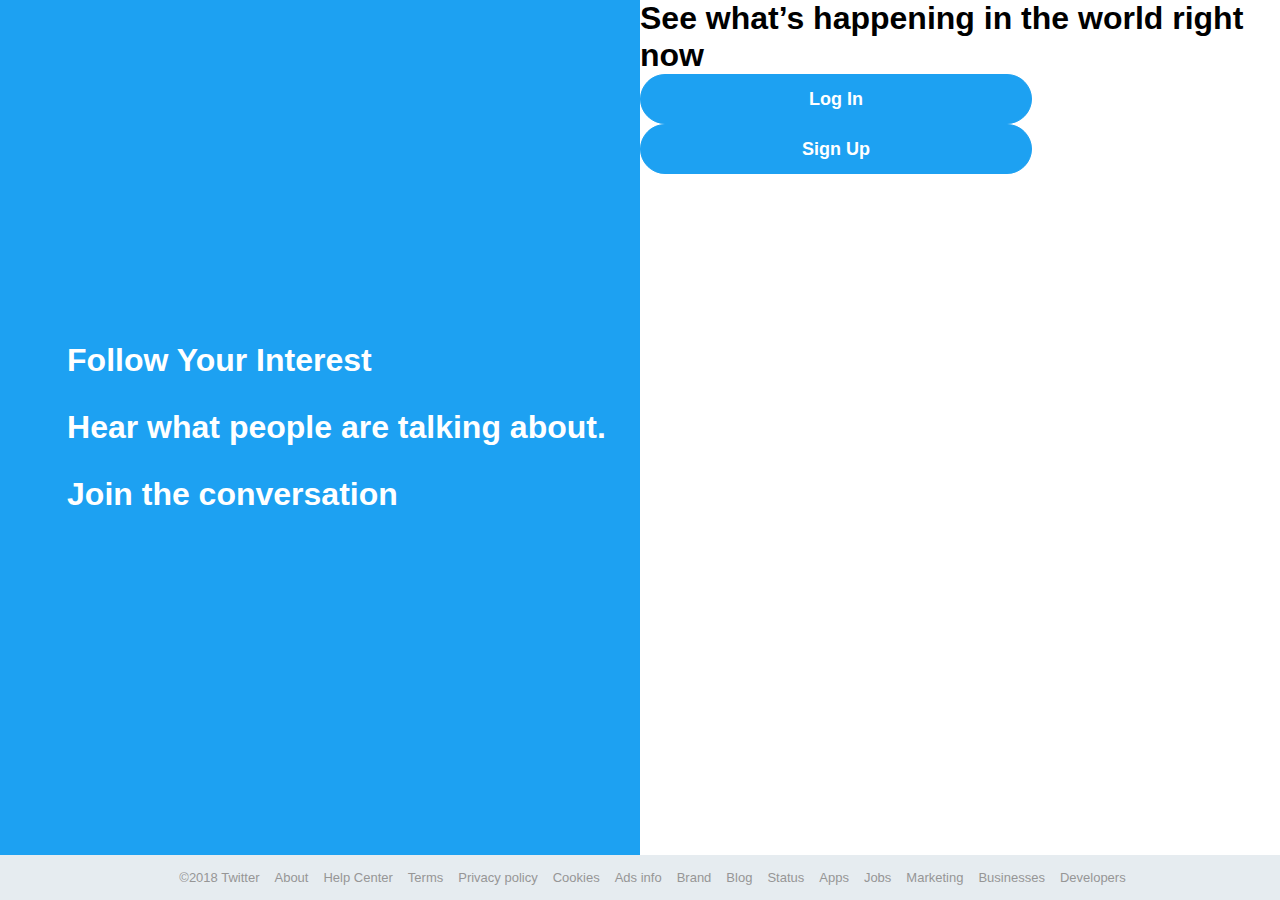
<file: index.html>
<!DOCTYPE html>
<html>
  <head>
    <meta charset="utf-8" />
    <meta http-equiv="X-UA-Compatible" content="IE=edge">
    <title>Twitter</title>
    <meta name="viewport" content="width=device-width, initial-scale=1">
    <link href="https://fonts.googleapis.com/css?family=Mali" rel="stylesheet">
    <link rel="stylesheet" href="https://use.fontawesome.com/releases/v5.4.1/css/all.css" integrity="sha384-5sAR7xN1Nv6T6+dT2mhtzEpVJvfS3NScPQTrOxhwjIuvcA67KV2R5Jz6kr4abQsz" crossorigin="anonymous">
    <link href="https://cdnjs.cloudflare.com/ajax/libs/font-awesome/4.7.0/css/font-awesome.min.css" rel="stylesheet">
    <link rel="stylesheet" type="text/css" media="screen" href="index.css" />
  </head>

  <body>
    <section>
      <div id="left">
        <div>
          <h1><i class="fas fa-search"></i> Follow Your Interest</h1>
          <h1><i class="fas fa-users"></i> Hear what people are talking about.</h1>
          <h1><i class="far fa-comment"></i> Join the conversation</h1>
        </div>
      </div>
      <div id="right">
          <div class="AppContent wrapper wrapper-signup" id="page-container">
              <link rel="stylesheet" href="https://abs.twimg.com/a/1511833274/css/t1/t1_signup.bundle.css">
              <div class="page-canvas">
                  <div class="signup-wrapper">
                      <h1>
                          See what’s happening in the world right now
                      </h1>
                      <div class="t1-form signup " id="phx-signup-form">
                          <div class="doit">
                              <a href="timeline.html">
                              <div class="sign-up-box">
                                  <input type="submit" value="Log In" id="submit_button" class="signup EdgeButton EdgeButton--primary EdgeButton--large submit">
                              </div>
                              </a>
                          </div>
                          <div class="doit">
                              <a href="signup.html">
                              <div class="sign-up-box">
                                  <input type="submit" value="Sign Up" id="submit_button" class="signup EdgeButton EdgeButton--primary EdgeButton--large submit">
                              </div>
                              </a>
                          </div>
                      </div>
                  </div>
              </div>
          </div>
      </div>
    </section>
    <footer id="copyright">
      <ul id="copyright-list">
        <li>&copy;2018 Twitter</li>
        <li><a href="#">About</li>
        <li><a href="#">Help Center</a></li>
        <li><a href="#">Terms</a></li>
        <li><a href="#">Privacy policy</a></li>
        <li><a href="#">Cookies</a></li>
        <li><a href="#">Ads info</a></li>
        <li><a href="#">Brand</a></li>
        <li><a href="#">Blog</a></li>
        <li><a href="#">Status</a></li>
        <li><a href="#">Apps</a></li>
        <li><a href="#">Jobs</a></li>
        <li><a href="#">Marketing</a></li>
        <li><a href="#">Businesses</a></li>
        <li><a href="#">Developers</a></li>
      </ul>
    </footer>

  </body>

</html>
</file>
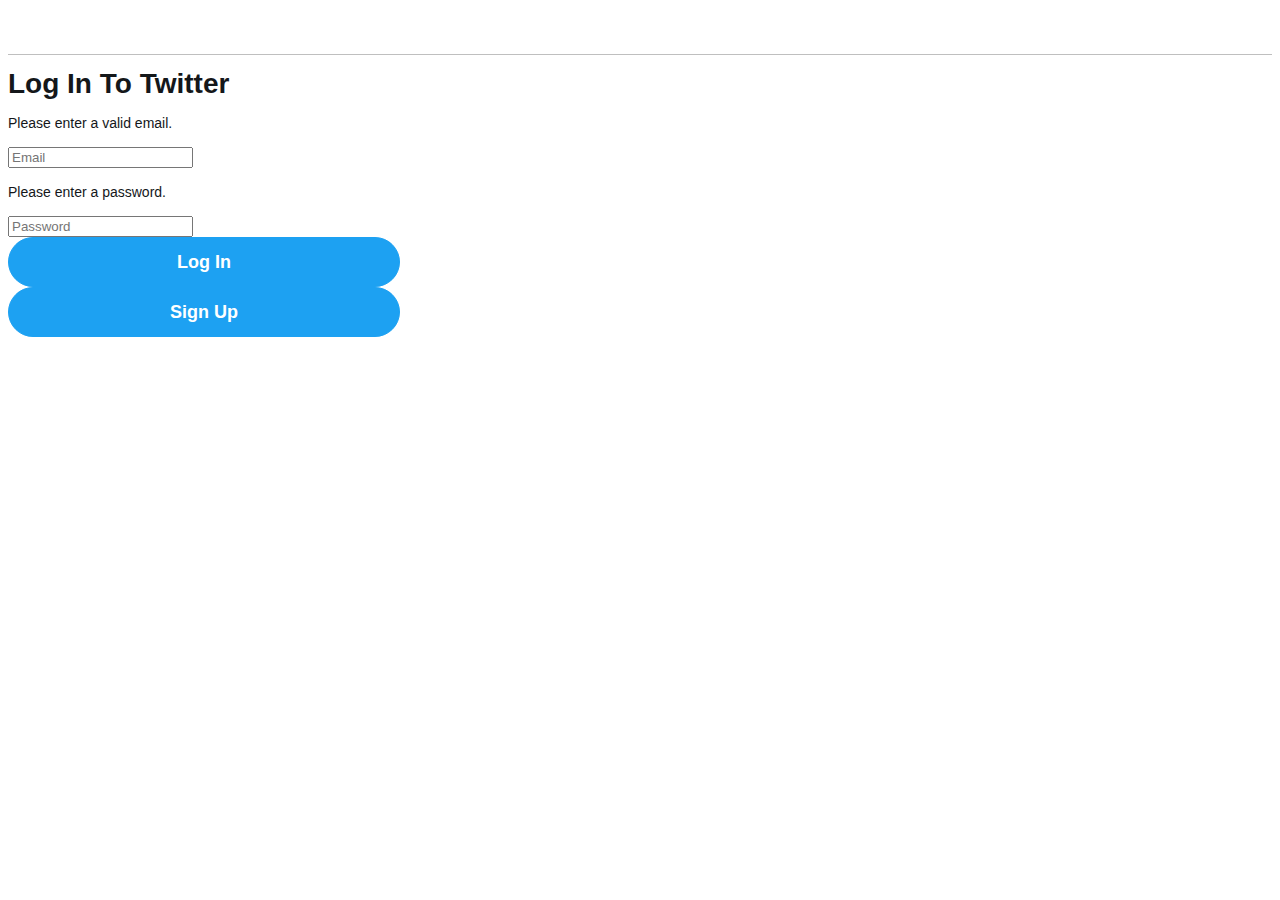
<file: login.html>
<!DOCTYPE html>
<html>
     <head>
         <meta charset="utf-8">
         <title>Twitter Login</title>
         <link href="https://necolas.github.io/normalize.css/7.0.0/normalize.css" rel="stylesheet">
         <link href="https://fonts.googleapis.com/css?family=Mali" rel="stylesheet">
         <link rel="stylesheet" href="https://use.fontawesome.com/releases/v5.4.1/css/all.css" integrity="sha384-5sAR7xN1Nv6T6+dT2mhtzEpVJvfS3NScPQTrOxhwjIuvcA67KV2R5Jz6kr4abQsz" crossorigin="anonymous">
         <link href="main.css" rel="stylesheet">
         <link href="https://cdnjs.cloudflare.com/ajax/libs/font-awesome/4.7.0/css/font-awesome.min.css" rel="stylesheet">
         <script src="main.js"></script> 
     </head>
     <body class="segoe">
        <div class="topcontainer">
            <div class="topbar">
                <i class="fa fa-twitter logocenter" aria-hidden="true" ></i>
            </div>

            <div class="AppContent wrapper wrapper-signup" id="page-container">
                <link rel="stylesheet" href="https://abs.twimg.com/a/1511833274/css/t1/t1_signup.bundle.css">
                <div class="page-canvas">
                    <div class="signup-wrapper">
                        <h1>
                            Log In To Twitter
                        </h1>
                        <div class="t1-form signup " id="phx-signup-form">
                            
                            <div class="textbox">
                                <div class="prompt email">
                                    <div data-fieldname="email" class="field">
                                        <div class="sidetip">
                                            <p id="emailerror" role="alert" class="invalid error">Please enter a valid email.</p>
                                        </div>
                                        <input type="text" placeholder="Email" aria-required="true" class="email-input" id="email">
                                    </div>
                                </div>
                                <div class="prompt password">
                                    <div data-fieldname="password" class="field">
                                        <div class="sidetip">
                                            <p id="passerror" role="alert" class="blank error">Please enter a password.</p>
                                        </div>
                                        <input type="password" placeholder="Password" aria-required="true" id="password">
                                    </div>
                                </div>
                            </div>
                            <div class="doit">
                                <!-- <a href="timeline.html"> -->
                                <div class="sign-up-box">
                                    <input type="submit" value="Log In" id="submit_button" onclick="signIn()" class="signup EdgeButton EdgeButton--primary EdgeButton--large submit">
                                </div>
                                <!-- </a> -->
                            </div>
                            <div class="doit">
                                <a href="signup.html">
                                <div class="sign-up-box">
                                    <input type="submit" value="Sign Up" id="submit_button" class="signup EdgeButton EdgeButton--primary EdgeButton--large submit">
                                </div>
                                </a>
                            </div>
                        </div>
                    </div>
                </div>
            </div>
        </div>
    </body>
</html>
</file>
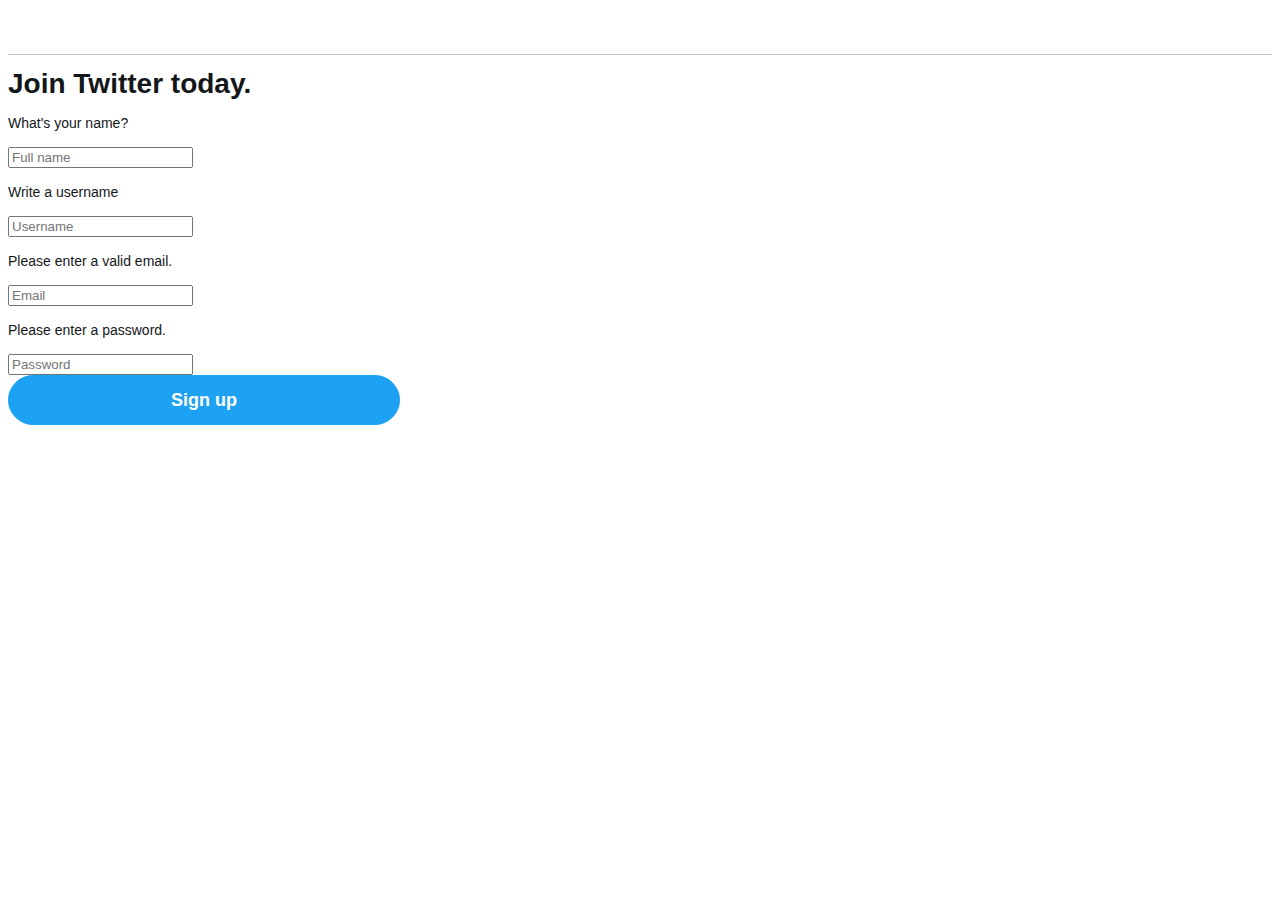
<file: signup.html>
<!DOCTYPE html>
 <html>
     <head>
         <meta charset="utf-8">
         <title>Twitter Signup</title>
         <link href="https://necolas.github.io/normalize.css/7.0.0/normalize.css" rel="stylesheet">
         <link href="main.css" rel="stylesheet">
         <link href="https://cdnjs.cloudflare.com/ajax/libs/font-awesome/4.7.0/css/font-awesome.min.css" rel="stylesheet">
         <script src="main.js"></script>
     </head>
     <body class="segoe">
         <div class="topcontainer">
             <div class="topbar">
                 <i class="fa fa-twitter logocenter" aria-hidden="true" ></i>
             </div>
 
             <div class="AppContent wrapper wrapper-signup" id="page-container">
                 <link rel="stylesheet" href="https://abs.twimg.com/a/1511833274/css/t1/t1_signup.bundle.css">
                 <div class="page-canvas">
                     <div class="signup-wrapper">
                         <h1>
                             Join Twitter today.
                         </h1>
                         <div class="t1-form signup " id="phx-signup-form">
                             
                             <div class="textbox">
                                 <div class="prompt name">
                                     <div data-fieldname="name" class="field">
                                         <div class="sidetip">
                                             <p id="nameerror" role="alert" class="blank invalid error">What's your name?</p>
                                         </div>
                                         <input type="text" placeholder="Full name" aria-required="true" maxlength="50" id="full-name" class="">
                                     </div>
                                 </div>
 
                                 <div class="prompt name">
                                     <div data-fieldname="name" class="field">
                                         <div class="sidetip">
                                             <p id="uiderror" role="alert" class="blank invalid error">Write a username</p>
                                         </div>
                                         <input type="text" placeholder="Username" aria-required="true" maxlength="20" id="username" class="">
                                     </div>
                                 </div>
 
                                 <div class="prompt email">
                                     <div data-fieldname="email" class="field">
                                         <div class="sidetip">
                                             <p id="emailerror" role="alert" class="invalid error">Please enter a valid email.</p>
                                         </div>
                                         <input type="text" placeholder="Email" aria-required="true" class="email-input" id="email">
                                     </div>
                                 </div>
                                 <div class="prompt password">
                                     <div data-fieldname="password" class="field">
                                         <div class="sidetip">
                                             <p id="passerror" role="alert" class="blank error">Please enter a password.</p>
                                         </div>
                                         <input type="password" placeholder="Password" aria-required="true" id="password">
                                     </div>
                                 </div>
                             </div>
                             <div class="doit">
                                 <!-- <a href="timeline.html"> -->
                                 <div class="sign-up-box">
                                     <input type="submit" value="Sign up" onclick="signUp()" id="submit_button" class="signup EdgeButton EdgeButton--primary EdgeButton--large submit">
                                 </div>
                                 <!-- </a> -->
                             </div>
                             </form>
                         </div>
                     </div>
                 </div>
             </div>
         </div>
     </body>
 </html>
</file>
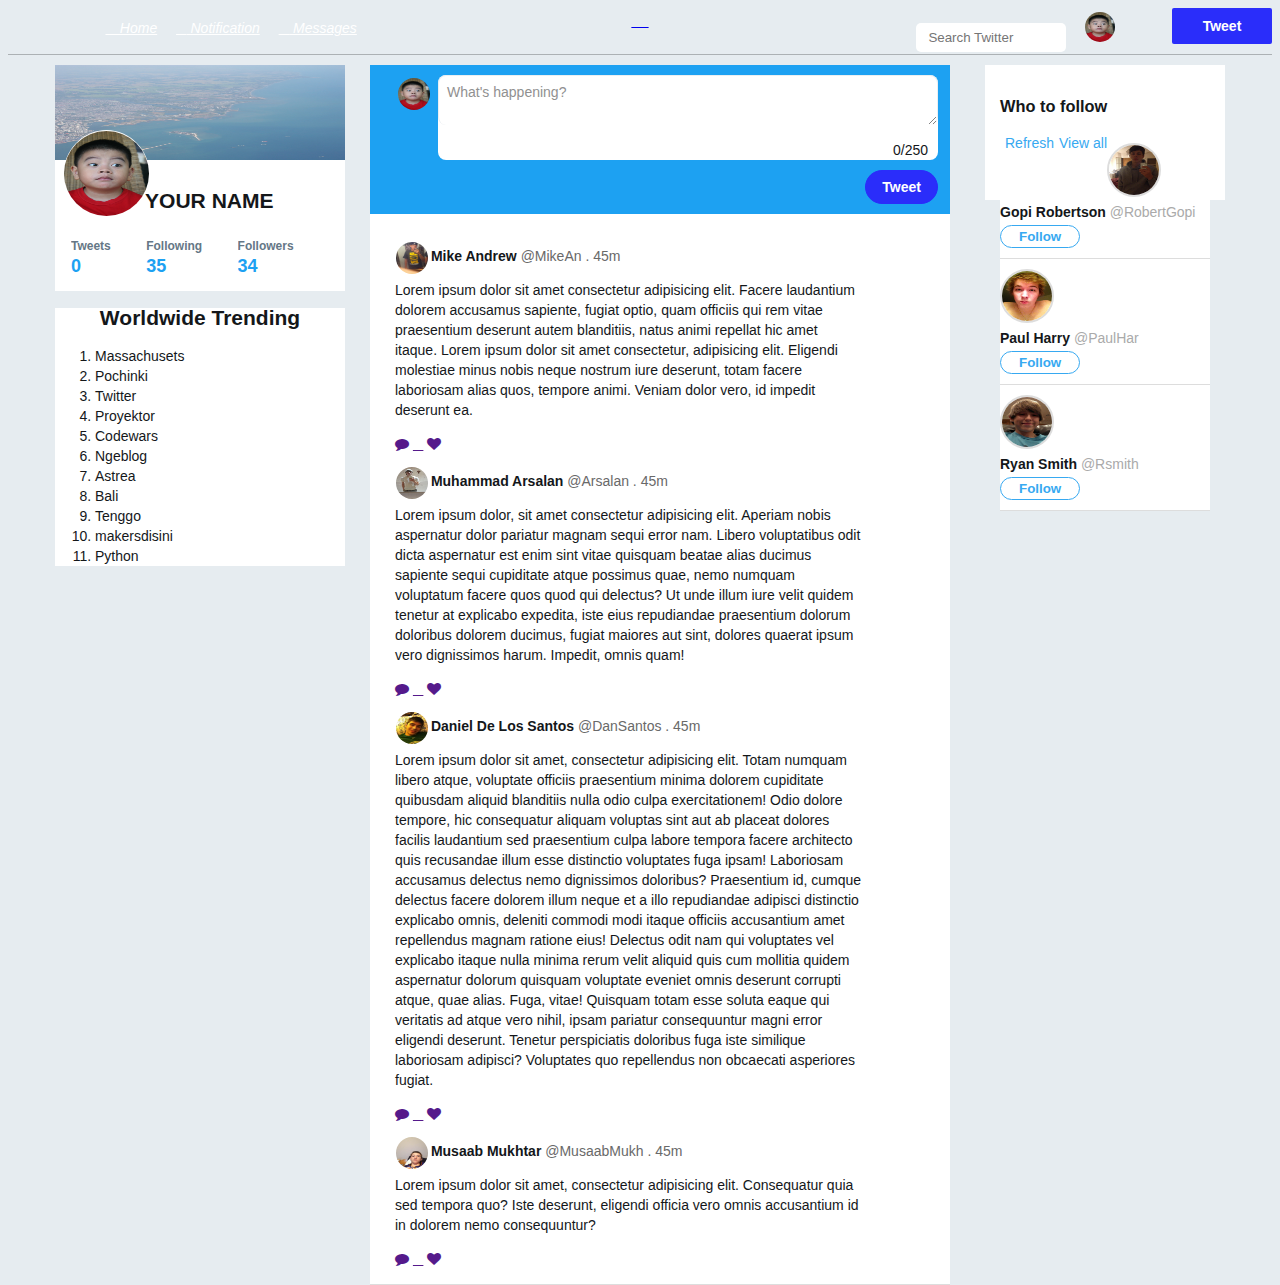
<file: timeline.html>
<!DOCTYPE html>
<html>
     <head>
         <meta charset="utf-8">
         <title>Twitter Wall</title>
         <link href="https://necolas.github.io/normalize.css/7.0.0/normalize.css" rel="stylesheet">
         <link href="https://fonts.googleapis.com/css?family=Mali" rel="stylesheet">
         <link rel="stylesheet" href="https://use.fontawesome.com/releases/v5.4.1/css/all.css" integrity="sha384-5sAR7xN1Nv6T6+dT2mhtzEpVJvfS3NScPQTrOxhwjIuvcA67KV2R5Jz6kr4abQsz" crossorigin="anonymous">
         <link href="main.css" rel="stylesheet">
         <link href="https://cdnjs.cloudflare.com/ajax/libs/font-awesome/4.7.0/css/font-awesome.min.css" rel="stylesheet">
         <script src="main.js"></script> 
     </head>
     <body class="segoe" style="background: rgb(230, 236, 240);">
        <div class="body">
                <div class="navigation">
                    <header>
                        <nav>
                            <a href="timeline.html">
                                   <i class="fab fa-twitter logocenter" aria-hidden="true"></i>
                            </a>
                           <ul id="nav-bar-top">
                               <li><a href="timeline.css"><i class="fas fa-home"> Home</i></a></li>
                               <li><a href="notification.html"><i class="far fa-bell"> Notification</i></a></li>
                               <li><a href="messages.html"><i class="far fa-envelope"> Messages</i></a></li>
                           </ul> 
                           <div id="nav-search-top">
                               <input type="text" placeholder="Search Twitter">
                               <img src="IMG/IMG_1526.JPG" alt="Profile Picture">
                               <button id="twitnav" class="twitnav">Tweet</button>
                             </div>
                        </nav>
                    </header>
                </div>

                <section class="wallcontainer">
                        <div class="profilecard">
                           <div class="background">
                            <div class="profilecardhead">
                                <img src="IMG/IMG_1570.JPG" alt="background Picture">
                            </div>
                            <div class="profilecardimagediv">
                                <img src="IMG/IMG_1526.JPG" alt="Profile Picture">
                            </div>
                           
                            <div class="profilecardnameidcont">
                                <div class="profilecardnamecont">
                                    <span id="profilecardname">
                                        <h3>Your Name</h3>
                                    </span>
                                </div>
                                <span id="profilecarduid"></span>
                            </div>

                            <div class="profilecardstatsdiv">
                         <ul class="profilecardstatslist">
                             <li class="profilecardstatslistitem">
                                 <span class="dispblk">
                                     <span class="statslistitemhead">Tweets</span>
                                     <span id="statslistitemcount" class="statslistitemcount">0</span>
                                 </span>
                             </li>
 
                             <li class="profilecardstatslistitem">
                                 <span class="dispblk">
                                     <span class="statslistitemhead">Following</span>
                                     <span class="statslistitemcount">35</span>
                                 </span>
                             </li>
 
                             <li class="profilecardstatslistitem">
                                 <span class="dispblk">
                                     <span class="statslistitemhead">Followers</span>
                                     <span class="statslistitemcount">34</span>
                                 </span>
                             </li>
                         </ul>
                             </div>
                         </div>

                         <div class="TrendingTopic">
                                <h2>Worldwide Trending</h2>
                                <ol id="trendingnow">
                                    <li>Massachusets</li>
                                    <li>Pochinki</li>
                                    <li>Twitter</li>
                                    <li>Proyektor</li>
                                    <li>Codewars</li>
                                    <li>Ngeblog</li>
                                    <li>Astrea</li>
                                    <li>Bali</li>
                                    <li>Tenggo</li>
                                    <li>makersdisini</li>
                                    <li>Python</li>
                                    </ol>     
                            </div>
                         </div> 
                         
                         <div class="rightcontainer">
                                <div class="posttweetcontainer">
                                    <img class="posttweetprofimg" src="IMG/IMG_1526.JPG" alt="Profile Picture">
                                    <div class="ml56px">
                                        <div class="posttweettacontainer">
                                            <textarea id="posttweetta" class="posttweetta" placeholder="What's happening?"></textarea>
                                            <div class="posttweetcountcont">
                                                <span class="posttweetcount"><span id="totalchars">0</span>/250</span>
                                            </div>
                                        </div>
                                        <div class="posttweetbutcont">
                                            <button id="posttweetbut" class="posttweetbut" onclick="addTweet()">Tweet</button>
                                        </div>
                                    </div>
                                </div>
                                <div id="tweetscontainer" class="tweetscontainer">
                                       <div class="tweeting">    
                                           <div class="data-tweet">
                                               <img src="IMG/1.jpg">
                                               <strong>Mike Andrew</strong> <span>@MikeAn . 45m</span>
                                               <p>Lorem ipsum dolor sit amet consectetur adipisicing elit. Facere laudantium dolorem accusamus sapiente, fugiat optio, quam officiis qui rem vitae praesentium deserunt autem blanditiis, natus animi repellat hic amet itaque. Lorem ipsum dolor sit amet consectetur, adipisicing elit. Eligendi molestiae minus nobis neque nostrum iure deserunt, totam facere laboriosam alias quos, tempore animi. Veniam dolor vero, id impedit deserunt ea.</p>
                           
                                               <div class="btn-tweet">
                                                   <a href=""><i class="fa fa-comment"></i></a>
                                                   <a href=""><i class="fas fa-retweet"></i></a>
                                                   <a href=""><i class="fa fa-heart"></i></a>
                                                   <a href=""><i class="fab fa-gitter"></i></a>
                                               </div>
                                           </div>
                                       </div>
           
                                           <div class="data-tweet">
                                               <img src="IMG/2.jpg">
                                               <strong>Muhammad Arsalan</strong> <span>@Arsalan . 45m</span>
                                               <p>Lorem ipsum dolor, sit amet consectetur adipisicing elit. Aperiam nobis aspernatur dolor pariatur magnam sequi error nam. Libero voluptatibus odit dicta aspernatur est enim sint vitae quisquam beatae alias ducimus sapiente sequi cupiditate atque possimus quae, nemo numquam voluptatum facere quos quod qui delectus? Ut unde illum iure velit quidem tenetur at explicabo expedita, iste eius repudiandae praesentium dolorum doloribus dolorem ducimus, fugiat maiores aut sint, dolores quaerat ipsum vero dignissimos harum. Impedit, omnis quam!</p>
                           
                                               <div class="btn-tweet">
                                                   <a href=""><i class="fa fa-comment"></i></a>
                                                   <a href=""><i class="fas fa-retweet"></i></a>
                                                   <a href=""><i class="fa fa-heart"></i></a>
                                                   <a href=""><i class="fab fa-gitter"></i></a>
                                               </div>
                                           </div>
           
                                           <div class="data-tweet">
                                               <img src="IMG/3.jpg">
                                               <strong>Daniel De Los Santos</strong> <span>@DanSantos . 45m</span>
                                               <p>Lorem ipsum dolor sit amet, consectetur adipisicing elit. Totam numquam libero atque, voluptate officiis praesentium minima dolorem cupiditate quibusdam aliquid blanditiis nulla odio culpa exercitationem! Odio dolore tempore, hic consequatur aliquam voluptas sint aut ab placeat dolores facilis laudantium sed praesentium culpa labore tempora facere architecto quis recusandae illum esse distinctio voluptates fuga ipsam! Laboriosam accusamus delectus nemo dignissimos doloribus? Praesentium id, cumque delectus facere dolorem illum neque et a illo repudiandae adipisci distinctio explicabo omnis, deleniti commodi modi itaque officiis accusantium amet repellendus magnam ratione eius! Delectus odit nam qui voluptates vel explicabo itaque nulla minima rerum velit aliquid quis cum mollitia quidem aspernatur dolorum quisquam voluptate eveniet omnis deserunt corrupti atque, quae alias. Fuga, vitae! Quisquam totam esse soluta eaque qui veritatis ad atque vero nihil, ipsam pariatur consequuntur magni error eligendi deserunt. Tenetur perspiciatis doloribus fuga iste similique laboriosam adipisci? Voluptates quo repellendus non obcaecati asperiores fugiat.</p>
                           
                                               <div class="btn-tweet">
                                                   <a href=""><i class="fa fa-comment"></i></a>
                                                   <a href=""><i class="fas fa-retweet"></i></a>
                                                   <a href=""><i class="fa fa-heart"></i></a>
                                                   <a href=""><i class="fab fa-gitter"></i></a>
                                               </div>
                                           </div>
           
                                           <div class="data-tweet">
                                               <img src="IMG/4.jpg">
                                               <strong>Musaab Mukhtar</strong> <span>@MusaabMukh . 45m</span>
                                               <p>Lorem ipsum dolor sit amet, consectetur adipisicing elit. Consequatur quia sed tempora quo? Iste deserunt, eligendi officia vero omnis accusantium id in dolorem nemo consequuntur?</p>
                           
                                               <div class="btn-tweet">
                                                   <a href=""><i class="fa fa-comment"></i></a>
                                                   <a href=""><i class="fas fa-retweet"></i></a>
                                                   <a href=""><i class="fa fa-heart"></i></a>
                                                   <a href=""><i class="fab fa-gitter"></i></a>
                                               </div>
                                           </div>     
                                </div>
                            </div>

                            <div class="follow">
                                    <div id="head-follow">
                                        <h3>Who to follow</h3>
                                        <a href="">Refresh</a>
                                        <a href="">View all</a>
                                        <div class="clear"></div>
                                    </div>

                                    <div id="info-follow">
                                            <img src="IMG/5.jpg">
                            
                                            <div class="follow-data">
                                                <strong>Gopi Robertson</strong> 
                                                <span>@RobertGopi</span>
                                                <br>
                                                <button class="btn-follow">Follow</button>
                                            </div>
                                            <div class="clear"></div>
                                        </div>

                                        <div id="info-follow">
                                                <img src="IMG/6.jpg">
                                
                                                <div class="follow-data">
                                                    <strong>Paul Harry</strong> 
                                                    <span>@PaulHar</span>
                                                    <br>
                                                    <button class="btn-follow">Follow</button>
                                                </div>
                                                <div class="clear"></div>
                                            </div>

                                            <div id="info-follow">
                                                    <img src="IMG/7.jpg">
                                    
                                                    <div class="follow-data">
                                                        <strong>Ryan Smith</strong> 
                                                        <span>@Rsmith</span>
                                                        <br>
                                                        <button class="btn-follow">Follow</button>
                                                    </div>
                                                    <div class="clear"></div>
                                                </div>

                            </div>
                                                    
                 </section>
        </div>
     </body>
</file>
<file: index.css>
* {
    margin:0;
  }
body {
    background-color:#1da1f2;
    background-image:url("https://vignette.wikia.nocookie.net/candh/images/9/97/Smicon_twitter.png/revision/latest/scale-to-width-down/590?cb=20180128001511");
    background-repeat:no-repeat;
    background-size: auto;
    background-position:center;
    z-index:1;
  }

body {
    font-family: "Helvetica Neue",Helvetica,Arial,sans-serif;
   }
  
a {
text-decoration:none;
    color:rgb(150, 150, 150)
  }
  
section {
    
  }
#left {
    
    height:95vh;
    width:50%;
    float:left;
    display:flex;
    flex-direction: column;
    justify-content:center;
    align-items:center;
    color:white;
  }
#left h1 {
    padding:15px 0px;
  }
#right {
    background-color:white;
    height:95vh;
    width:50%;
    float:right;
  }

.doit{  
  background:#FFF;
  height: 100%;
}

#submit_button {
    background-color: #1da1f2;
    border: 1px solid #1da1f2;
    border-radius: 100px;
    box-shadow: none;
    color: #fff;
    font-size: 18px;
    font-weight: bold;
    height: auto;
    line-height: 24px;
    padding: 12px 20px;
    position: relative;
    text-align: center;
    white-space: nowrap;
    width: 392px;
   }
  
#copyright {
    
    background-color:#e6ecf0;  
    clear: both;	
  }
  
#copyright-list {
    list-style-type: none;
    display:flex;
    flex-wrap: wrap;
    justify-content:center;
    align-items:center;
    height:5vh;
  }
  
#copyright-list li {
    padding-right:15px;
    color:rgb(150, 150, 150);
    font-size:13px
  }
</file>
<file: main.css>
body {
  color: #14171a;
  font-size: 14px;
  line-height: 20px;
 }
  
 body {
  font-family: "Helvetica Neue",Helvetica,Arial,sans-serif;
 }
  
  
 .topbar {
  background-image: url("https://abs.twimg.com/a/1512226556/img/t1/lohp_streams_header_bg_v4.png");
  background-size: 100% 100%;
  border-bottom: 1px solid rgba(0, 0, 0, 0.25);
  height: 46px;
  position: relative;
  width: 100%;
  text-align:center;
 }
  
 body.segoe {
  font-family: "Segoe UI",Arial,sans-serif;
 }
  
  
 .topbar .container {
  max-width: 1190px;
  height: 100%;
  text-align: center;
  width: auto;
  margin: 0 auto;
  position: relative;
 }
  
 .logocenter{
  font-size: 23px !important;
  margin-top: 11px;
  color:white;
 }
  
 .topcontainer{
  background:#FFF;
  height: 100%;
 }
  
 #submit_button {
  background-color: #1da1f2;
  border: 1px solid #1da1f2;
  border-radius: 100px;
  box-shadow: none;
  color: #fff;
  font-size: 18px;
  font-weight: bold;
  height: auto;
  line-height: 24px;
  padding: 12px 20px;
  position: relative;
  text-align: center;
  white-space: nowrap;
  width: 392px;
 }
 
 .navigation{
     background-image: url("https://abs.twimg.com/a/1512226556/img/t1/lohp_streams_header_bg_v4.png");
     background-size: 100% 100%;
     border-bottom: 1px solid rgba(0, 0, 0, 0.25);
     height: 46px;
     position: relative;
     width: 100%;
     text-align:center;
 }
 
 header nav{
     display: grid;
     grid-template-columns: 1fr 1fr 1fr;
     grid-template-areas: 
     'a b c';
 }
 
 #nav-bar-top{
     margin: 0;
     grid-area: a;
     padding-top: 10px;
 }
 
 #nav-bar-top li{
     display: inline-block;
     list-style: none;
     size: 46px;
 }
 
 #nav-bar-top a{
     color: white;
     text-align: center;
     padding:10px 15px 10px 0px;
 }
 
 #nav-seacrh-top{
     /* margin: 0;
     grid-area: a;
     padding-top: 10px;
     display: grid;
     grid-template-columns: 3fr 1fr 1fr; */
     /* align-items: center; */
     display:flex;
     align-items:center;
 }
 
 #nav-search-top input{
     /* background-color: #1da1f2;
     border: 1px solid #1da1f2;
     border-radius: 100px;
     box-shadow: none;
     color: #fff;
     font-size: 18px;
     font-weight: bold;
     height: auto;
     line-height: 24px; */
     /* padding: 12px 20px; */
     /* position: relativel; */
     /* text-align: center;
     white-space: nowrap;
     width: 392px;
     margin-left:15px; */
     border-radius:50px;
     width:150px;
     margin-left:10px;
     padding:5px 10px;
     box-sizing: border-box;
     background-color: #fff;
     /* grid-area: b; */
     margin: 15px 0px 5px 10px;
     border-radius: 5px;
     border: 2px solid transparent;
 }
 
 #nav-search-top button{
     display: block;
     border-radius: 2px;
     border: 2px solid transparent;
 }
 
 .twitnav{
  padding: 6px 16px; 
  border-radius: 100px; 
  border: 1px solid rgb(42, 45, 250); 
  border-image: none; 
  text-align: center; 
  color: rgb(255, 255, 255); 
  line-height: 20px; 
  font-size: 14px; 
  font-weight: bold; 
  white-space: nowrap; 
  position: relative; 
  cursor: pointer; 
  float: right; 
  box-shadow: none; 
  background-color: rgb(42, 45, 250);
  border-radius:50px;
  width:100px;
  margin-left:1px;
  box-sizing: border-box;
 }
 
 #nav-search-top img{
     width:30px;
     height:30px;
     /* left:28px;
     top:13px; */
     border-radius:50%;
     margin-left:15px;
 }
 
 /* .twit{
     padding: 6px 16px; 
     border-radius: 100px; 
     border: 1px solid #1da1f2; 
     border-image: none; 
     text-align: center; 
     color: white; 
     line-height: 20px; 
     font-size: 14px; 
     font-weight: bold; 
     white-space: nowrap; 
     position: relative; 
     cursor: pointer; 
     float: right; 
     box-shadow: none; 
     background-color: #1da1f2;
 } */
 
 .wallcontainer{
     max-width:1190px;
     margin:0 auto;
     display: grid;
     grid-template-columns: 1fr 2fr 1fr;
     grid-template-rows: 45px repeat(2,95px) repeat(4,100px) auto 30px;
     grid-column-gap: 15px;
     grid-row-gap: 15px;
     grid-template-areas:
     "profile twitter follow"
     "trending twitter follow";
     justify-content: space-between;
 }
  
 .background{
     background-color: white;
 }
 
 .profilecard{
     width: 290px; 
     float: left; 
     background: white; 
     margin: 10px; 
     position: relative;
     grid-area: profile;
 }
  
 .profilecardhead{
  height:95px;
 }
 
 .profilecardhead img{
  height:95px;
  width: 290px;
 }
  
 .profilecardimagediv{
  margin:-30px 0 0 8px;
  padding:1px;
  background:#FFF;
  display:inline-block;
  border-radius:50%;
 }
  
 .profilecardimagediv img{
  width:85px;
  height:85px;
  border-radius:50%;
  box-sizing:border-box;
  border:0px solid #FFF;
 }
  
 .profilecardnameidcont{
  /* background-color: aquamarine; */
  position:absolute;
  top:103px;
  left:90px;
  width:185px;
 }
  
 .profilecardnamecont{
  font-size:18px;
  font-weight:bold;
  line-height:25px;
  margin:-1px 0 -2px;
  max-width:100%;
  overflow:hidden;
  text-overflow:ellipsis;
  white-space:nowrap;
  word-wrap:normal
 }
  
 #profilecardname{
  color:inherit;
  text-transform:uppercase;
 }
  
 #profilecarduid{
  /* background-color: aquamarine; */
  color:#667786;
  font-size:14px;
  padding-right:5px;
  text-transform:uppercase;
 }
  
 .profilecardstatsdiv{
  padding:16px;
  /* background-color: aquamarine; */
 }
  
 .profilecardstatslist{
  table-layout:fixed;
  box-sizing:border-box;
  display:table;
  margin:0;
  min-width:100%;
  padding:0;
  list-style:outside none;
 }
  
 .profilecardstatslistitem{
  width:1%;
  vertical-align:bottom;
  display:table-cell;
  padding:0;
  box-sizing:border-box;
  line-height:1;
  overflow:hidden;
  transition:all 0.15s ease-in-out 0s;
  text-align:inherit;
 }
  
 .dispblk{
  display:block;
 }
  
 .statslistitemhead{
  color:#657786;
  font-size:12px;
  font-weight:bold;
  letter-spacing:0,02em;
  line-height:16px;
  overflow:hidden;
  transition:color 0.15s ease-in-out 0s;
  display:block;
 }
  
 .statslistitemcount{
  display:block;
  font-size:18px;
  font-weight:bold;
  padding-top:3px;
  transition: color .15s ease-in-out 0s;
  color: #1da1f2;
 }
  
 .TrendingTopic{
     background-color: white;
     grid-area: trending;
 }
 
 .TrendingTopic h2{
     text-align: center;
 }
 
 .rightcontainer{
  width:580px;
  float:center;
  margin-top:10px;
  margin-right:10px;
  grid-area: twitter;
  background-color: white;
 }
 
 
 .posttweetcontainer{
  background:#1da1f2;
  padding:10px 12px;
  position:relative;
 }
  
 .posttweetprofimg{
  width:32px;
  height:32px;
  position:absolute;
  left:28px;
  top:13px;
  border-radius:50%;
 }
  
 .ml56px{
  margin-left:56px;
 }
  
 .ml58px{
  margin-left:58px;
 }
  
 .mt10px{
  margin-top: 10px;
 }
  
 .posttweettacontainer{
  border-radius: 8px;
  order: 1px solid rgb(42, 45, 250); 
  border-image: none; 
  line-height: 20px; 
  box-shadow: 0px 0px 0px 1px #1da1f2; 
  background-color: rgb(255, 255, 255);
 }
  
 .posttweetta{
  border-width: 1px 1px 0px; 
  border-style: solid solid none; 
  border-color: rgb(230, 236, 240) rgb(230, 236, 240) currentColor;
  margin: 0px; 
  padding: 8px; 
  outline: 0px; 
  border-radius: 8px; 
  border-image: none; 
  width: 100%; 
  height: 50px; 
  font-family: "Segoe UI",Arial,sans-serif; 
  font-size: 14px; 
  box-sizing: border-box; 
  opacity: 0.8; 
  background-color: rgb(255, 255, 255);
 }
  
 .posttweetcountcont{
  overflow: hidden; 
  margin-top: 10px;
 }
  
 .posttweetcount{
  margin-right: 10px; 
  display: block; 
  float: right;
 }
  
 .posttweetbutcont{
  overflow: hidden; margin-top: 10px;
 }
  
 .posttweetbut{
  padding: 6px 16px; 
  border-radius: 100px; 
  border: 1px solid rgb(42, 45, 250); 
  border-image: none; 
  text-align: center; 
  color: rgb(255, 255, 255); 
  line-height: 20px; 
  font-size: 14px; 
  font-weight: bold; 
  white-space: nowrap; 
  position: relative; 
  cursor: pointer; 
  float: right; 
  box-shadow: none; 
  background-color: rgb(42, 45, 250);
 }
  
 .tweetscontainer{
  background: rgb(255, 255, 255); 
  list-style: none; 
  margin: 0px; 
  padding: 0px;
 }
  
 .tweetscontainer{
  margin: 0px; 
  padding: 10px; 
  overflow: hidden; 
  border-bottom-color: rgb(230, 236, 240); 
  border-bottom-width: 1px; 
  border-bottom-style: solid;
 }
  
 .data-tweet img{
  width:32px;
  height:32px;
  position: relative;;
  left:1px;
  top:13px;
  border-radius:50%;
 }
  
 .ml56px{
  margin-left:56px;
 }
  
 .ml58px{
  margin-left:58px;
 }
  
 .mt10px{
  margin-top: 10px;
 }
  
 .tweetprofname{
  color:#14171a;
  font-size:14px;
  font-weight:bold;
 }
  
 .tweetprofuid{
  color:#657786;
  font-size:14px;
  margin-left:5px;
 }
  
 .tweetstats{
  margin-right: 30px; 
  cursor: pointer;
 }
  
 .tweetstats i{
  color: rgb(101, 119, 134); 
  font-size: 16px;
 }
  
 .tweetstatscount{
  color: rgb(101, 119, 134); 
  line-height: 1; 
  font-size: 12px; 
  font-weight: bold; 
  margin-left: 6px;
 }
 
 .tweetscontainer{
     padding:15px;
     border-bottom: 1px solid #ddd;
     position: relative;
 }
 
 .tweetcontainer img{
  width:32px;
  height:32px;
  position:absolute;
  left:28px;
  top:13px;
  border-radius:50%;
 }
 
 .data-tweet{
     float: left;
     margin-left: 10px;
     width: 85%;
 }
 
 .data-tweet span{
     color:dimgray;
 }
 
 .tweeting .btn{
     border: 0px;
     color: #fff;
     font-weight: bold;
     border-radius: 20px;
     background-color: #37A9F1;
     padding: 10px 15px;
     cursor: pointer;
 }
 
 .tweeting .btn:hover{
     background-color: #19C7FB;
 }
 
 /* .tweeting img{
     border:1px solid #ddd;
     width: 100%;
     height: 100%;
     border-radius: 20px;
     margin-top: 10px;
 } */
 
 /* .tweeting video{
     border:1px solid #ddd;
     width: 100%;
     height: 100%;
     border-radius: 10px;
     margin-top: 10px;
 } */
 
.follow{
  padding: 15px 15px;
  grid-area: follow;
  background-color: white;
  margin: 10px;
}

.connect{
  padding: 10px 0px;
}

.connect a{
  color:#37A9F1;
  text-decoration: none;
}
 
#head-follow h3{
  float:center;
}
#head-follow a{
  float:left;
  color:#37A9F1;
  margin-left:5px;
  text-decoration: none;
}
#info-follow{
  padding-top: 10px;
  padding-bottom: 10px;
  border-bottom: 1px solid #ddd;
  background-color: white;
}

#info-follow img{
  width:50px;
  height: 50px;
  border-radius: 50%;
  border: 2px solid #ddd;
  float:center;
  margin-right: 5px;
}

.follow-data{
  float:center;
  background-color: white
}

.follow-data span{
  color: #aaa;
}

.btn-follow{
  margin-top: 3px;
  padding:3px 18px;
  background-color: #fff;
  border: 1px solid #37A9F1;
  color: #37A9F1;
  font-weight: bold;
  border-radius: 15px;
  cursor: pointer;
}

.btn-follow:hover{
  background-color: rgba(54, 207, 253, 0.151);
}

 .red i, .red span{
  color: white !important;
 }
</file>
